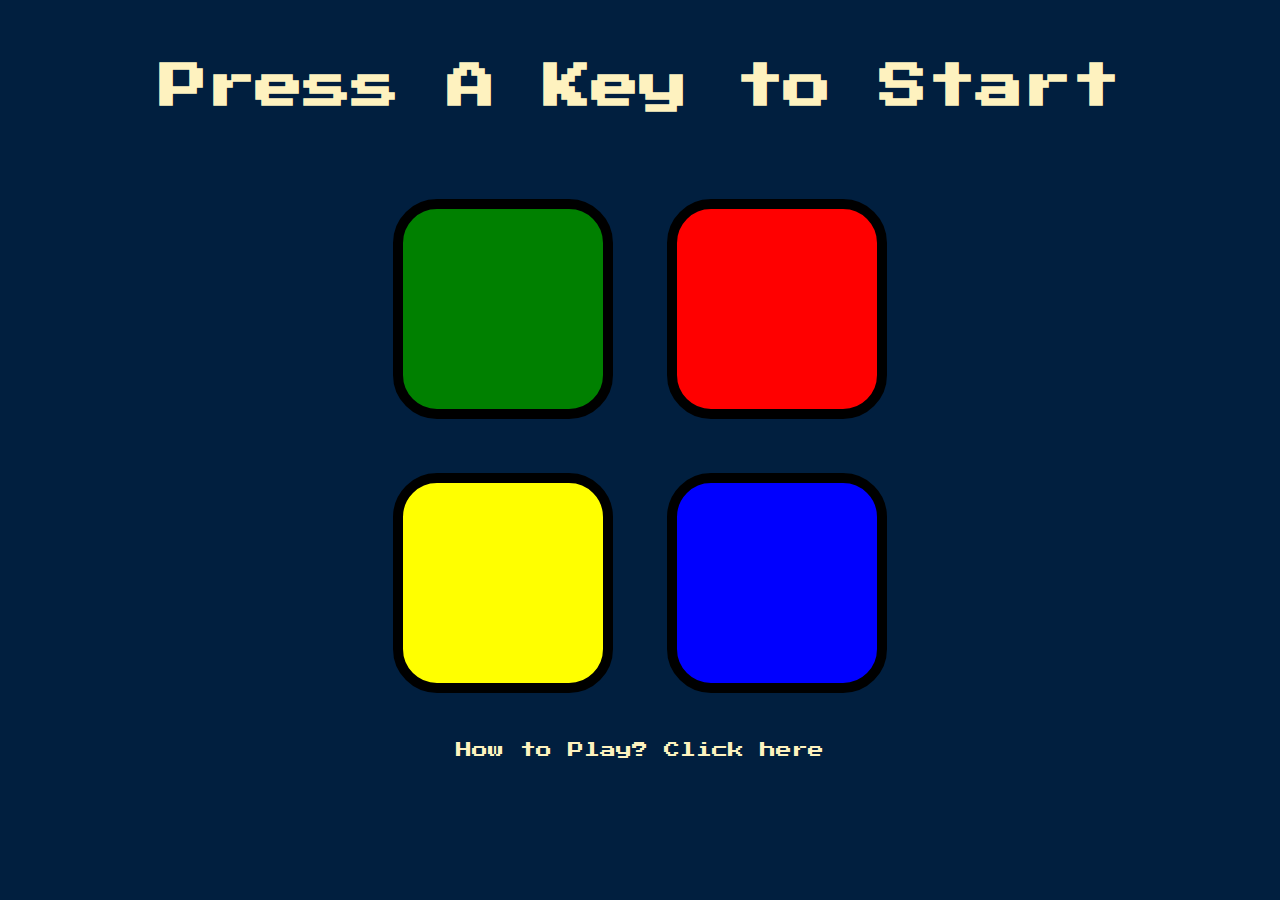
<file: index.html>
<!DOCTYPE html>
<html lang="en" dir="ltr">

<head>
  <meta charset="utf-8">
  <title>Simon</title>
  <link rel="stylesheet" href="styles.css">
  <link href="https://fonts.googleapis.com/css?family=Press+Start+2P" rel="stylesheet">
</head>

<body>
  <h1 id="level-title">Press A Key to Start</h1>
  <div class="container">
    <div lass="row">
      <div type="button" id="green" class="btn green"></div>
      <div type="button" id="red" class="btn red"></div>
    </div>
    <div class="row">
      <div type="button" id="yellow" class="btn yellow"></div>
      <div type="button" id="blue" class="btn blue"></div>
    </div>
  </div>

  <div class="instructions-link">
    How to Play? <a href="how-to-play.html"> Click here</a>
  </div>
  
  <!--Script libraries like jQuery and JS file-->
  <script src="https://ajax.googleapis.com/ajax/libs/jquery/3.7.1/jquery.min.js"></script>
  <script src="game2.js"></script>
</body>

</html>
</file>
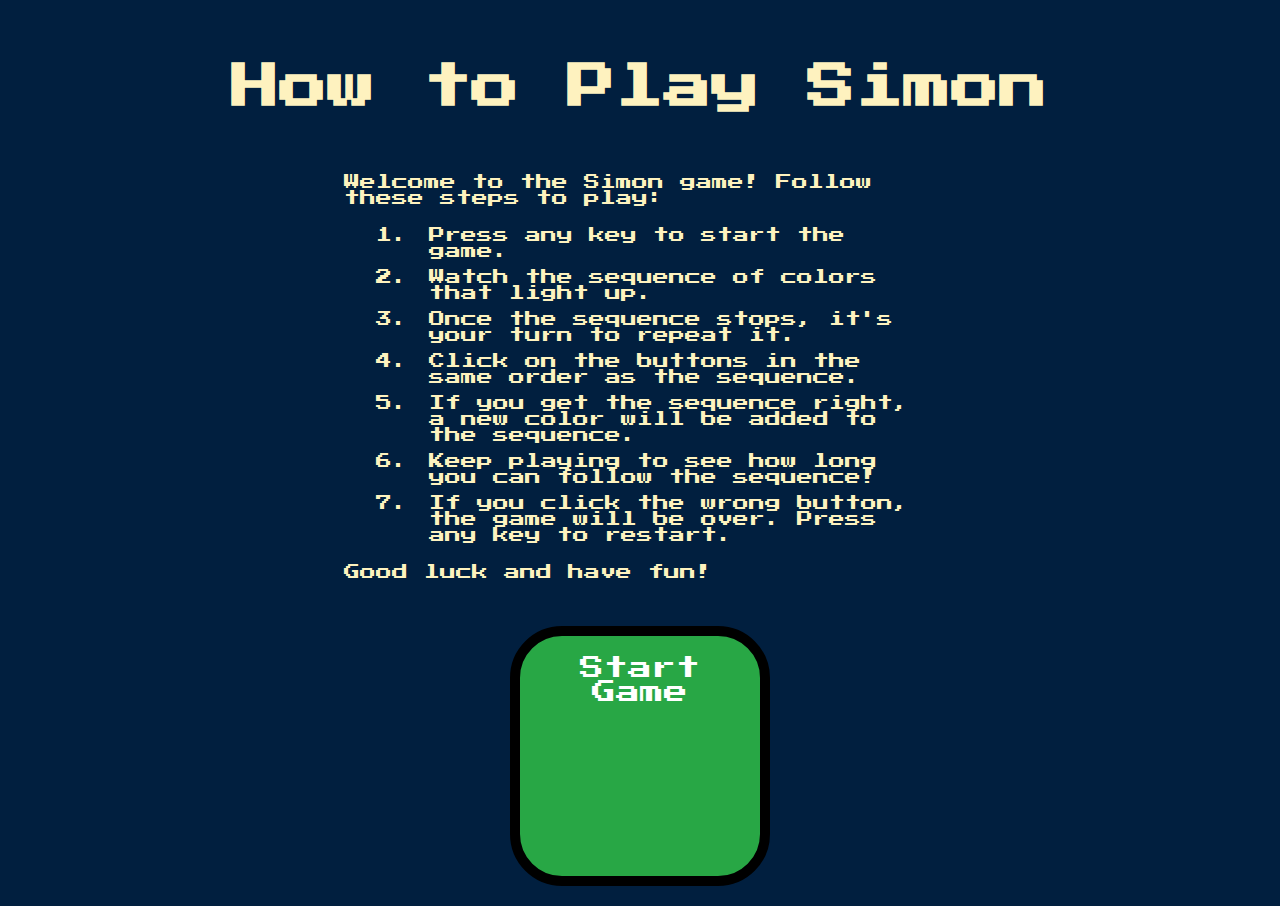
<file: how-to-play.html>
<!DOCTYPE html>
<html lang="en" dir="ltr">

<head>
  <meta charset="utf-8">
  <title>How to Play Simon</title>
  <link rel="stylesheet" href="styles.css">
  <link href="https://fonts.googleapis.com/css?family=Press+Start+2P" rel="stylesheet">
</head>

<body>
  <h1 id="level-title">How to Play Simon</h1>
  <div class="container">
    <div class="instructions">
      <p>Welcome to the Simon game! Follow these steps to play:</p>
      <ol>
        <li>Press any key to start the game.</li>
        <li>Watch the sequence of colors that light up.</li>
        <li>Once the sequence stops, it's your turn to repeat it.</li>
        <li>Click on the buttons in the same order as the sequence.</li>
        <li>If you get the sequence right, a new color will be added to the sequence.</li>
        <li>Keep playing to see how long you can follow the sequence!</li>
        <li>If you click the wrong button, the game will be over. Press any key to restart.</li>
      </ol>
      <p>Good luck and have fun!</p>
    </div>
    <a href="index.html" class="btn start-game">Start Game</a>
  </div>

  <!-- External JavaScript file -->
  <script src="https://ajax.googleapis.com/ajax/libs/jquery/3.7.1/jquery.min.js"></script>
</body>

</html>
</file>
<file: styles.css>
body {
  text-align: center;
  background-color: #011F3F;
}

#level-title {
  font-family: 'Press Start 2P', cursive;
  font-size: 3rem;
  margin:  5%;
  color: #FEF2BF;
}

.container {
  display: block;
  width: 50%;
  margin: auto;

}

.btn {
  margin: 25px;
  display: inline-block;
  height: 200px;
  width: 200px;
  border: 10px solid black;
  border-radius: 20%;
}

.game-over {
  background-color: red;
  opacity: 0.8;
}

.red {
  background-color: red;
}

.green {
  background-color: green;
}

.blue {
  background-color: blue;
}

.yellow {
  background-color: yellow;
}

.pressed {
  box-shadow: 0 0 20px white;
  background-color: grey;
}


.instructions {
  font-family: 'Press Start 2P', cursive;
  color: #FEF2BF;
  text-align: left;
  margin: 20px;
  padding-bottom: 10px;
}

.instructions ol {
  margin-left: 40px;
}

.instructions li {
  padding: 5px;
}

.start-game {
  display: block;
  text-align: center;
  margin: 20px auto;
  padding: 20px;
  font-size: 1.5rem;
  text-decoration: none;
  color: white;
  background-color: #28a745;
  border-radius: 20%;
}

.start-game:hover {
  background-color: #218838;
}

.instructions-link {
  margin-top: 20px;
  text-align: center;
}

.instructions-link, a {
  font-family: 'Press Start 2P', cursive;
  font-size: 1rem;
  color: #FEF2BF;
  text-decoration: none;
}

.instructions-link a:hover {
  text-decoration: underline;
  color: #FFD700;
}
</file>
